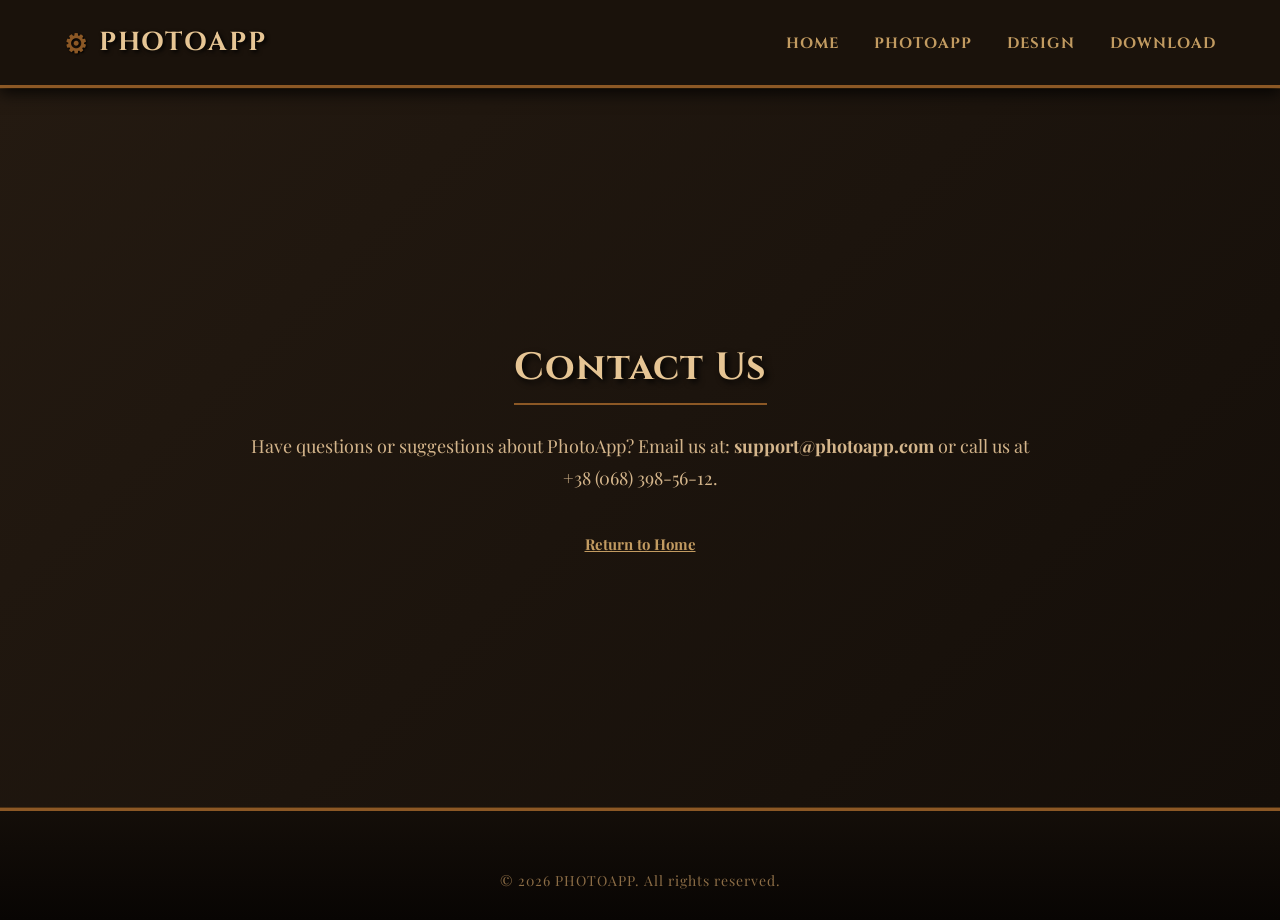
<file: contact.html>
<!DOCTYPE html>
<html lang="uk">
<head>
    <meta charset="UTF-8">
    <meta name="viewport" content="width=device-width, initial-scale=1.0">
    <title>Контакти - PhotoApp</title>
    <link href="https://fonts.googleapis.com/css2?family=Cinzel:wght@600;700&family=Playfair+Display:ital,wght@0,400;0,700;1,400&display=swap" rel="stylesheet">
    <link rel="stylesheet" href="style.css">
</head>
<body>

    <header class="site-header">
        <div class="container">
            <div class="logo">
                <a href="index.html">
    <span class="gear-icon">&#9881;</span> PHOTOAPP
</a>
            </div>
           <nav>
                <ul>
                    <li><a href="index.html">HOME</a></li>
                    <li><a href="photoapp.html">PHOTOAPP</a></li>
                    <li><a href="design.html">DESIGN</a></li>
                    <li><a href="download.html">DOWNLOAD</a></li>
                </ul>
            </nav>
        </div>
    </header>

    <main class="site-main">
        <div class="container">
            <h1>Contact Us</h1>
            <p>
                Have questions or suggestions about PhotoApp? Email us at: <strong>support@photoapp.com</strong> or call us at +38 (068) 398-56-12.
            </p>
            <a href="index.html" style="color: #ffffff; text-decoration: underline; margin-top: 15px;">Return to Home</a>
        </div>
    </main>

    <footer class="site-footer">
        <div class="container">
            <p>&copy; 2026 PHOTOAPP. All rights reserved.</p>
        </div>
    </footer>

</body>
</html>
</file>
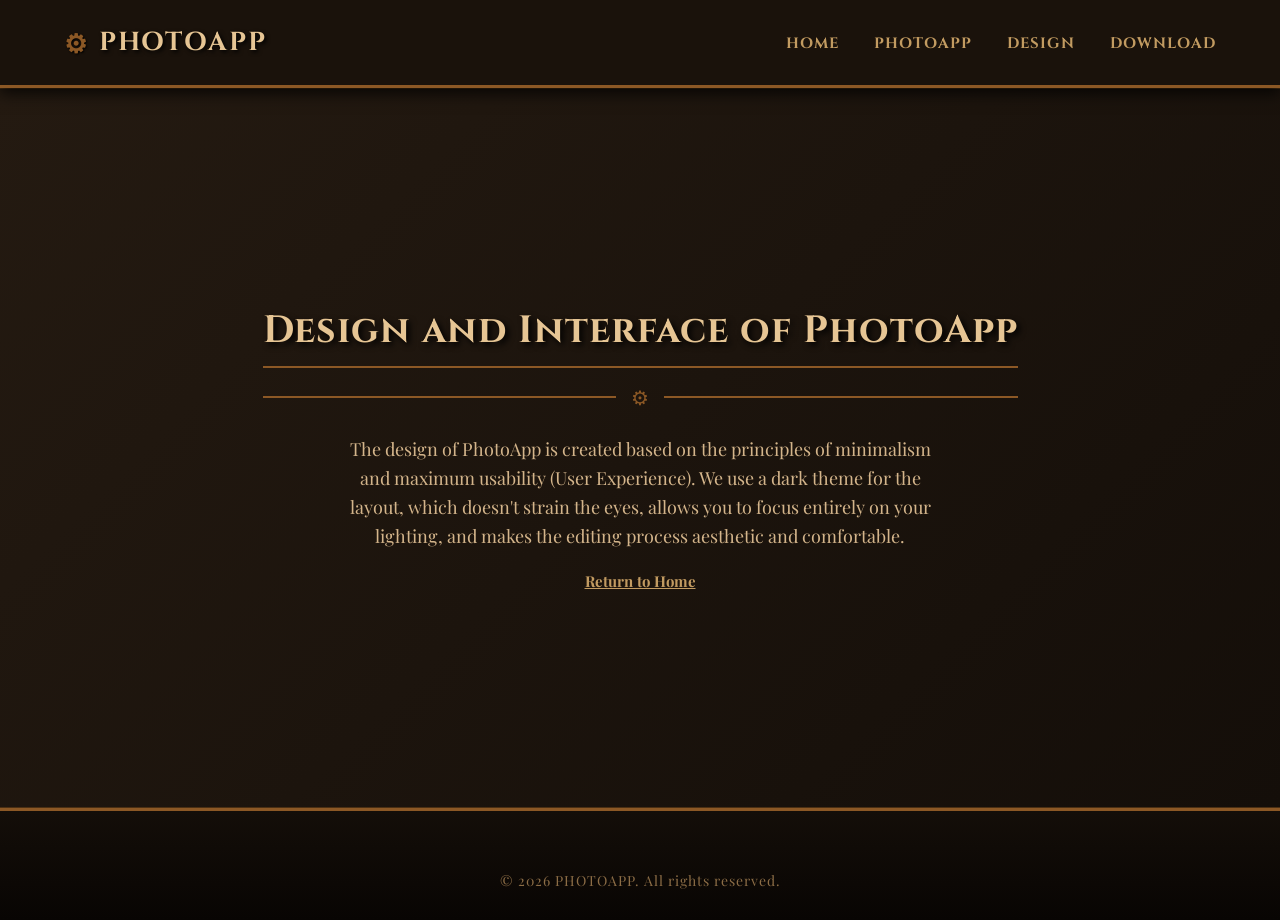
<file: design.html>
<!DOCTYPE html>
<html lang="uk">
<head>
    <meta charset="UTF-8">
    <meta name="viewport" content="width=device-width, initial-scale=1.0">
    <title>Design - PhotoApp</title>
    <link href="https://fonts.googleapis.com/css2?family=Cinzel:wght@600;700&family=Playfair+Display:ital,wght@0,400;0,700;1,400&display=swap" rel="stylesheet">
    <link rel="stylesheet" href="style.css">
    <style>
        .gear-divider {
            display: flex;
            align-items: center;
            justify-content: center;
            gap: 15px;
            margin: 15px 0 25px 0;
            color: #8c5825;
        }
        .gear-divider::before,
        .gear-divider::after {
            content: "";
            flex: 1;
            height: 2px;
            background-color: #8c5825;
        }
        .gear-divider span {
            font-size: 20px;
            animation: spinGear 10s linear infinite;
        }
        @keyframes spinGear {
            from { transform: rotate(0deg); }
            to { transform: rotate(360deg); }
        }
    </style>
</head>
<body>

    <header class="site-header">
        <div class="container">
            <div class="logo">
                <a href="index.html">
                    <span class="gear-icon">&#9881;</span> PHOTOAPP
                </a>
            </div>
            <nav>
                <ul>
                    <li><a href="index.html">HOME</a></li>
                    <li><a href="photoapp.html">PHOTOAPP</a></li>
                    <li><a href="design.html">DESIGN</a></li>
                    <li><a href="download.html">DOWNLOAD</a></li>
                </ul>
            </nav>
        </div>
    </header>

    <main class="site-main">
        <div class="container">
            <div class="content-box">
                <h1>Design and Interface of PhotoApp</h1>
                
                <div class="gear-divider">
                    <span>&#9881;</span>
                </div>
                
                <p style="text-align: center; max-width: 600px; margin: 0 auto 20px auto; line-height: 1.6;">
                    The design of PhotoApp is created based on the principles of minimalism and maximum usability (User Experience). We use a dark theme for the layout, which doesn't strain the eyes, allows you to focus entirely on your lighting, and makes the editing process aesthetic and comfortable.
                </p>

                <a href="index.html" class="return-link" style="display: block; text-align: center; margin-top: 20px; color: #e6c594; text-decoration: underline;">Return to Home</a>
            </div>
        </div>
    </main>

    <footer class="site-footer">
        <div class="container">
            <p>&copy; 2026 PHOTOAPP. All rights reserved.</p>
        </div>
    </footer>

</body>
</html>
</file>
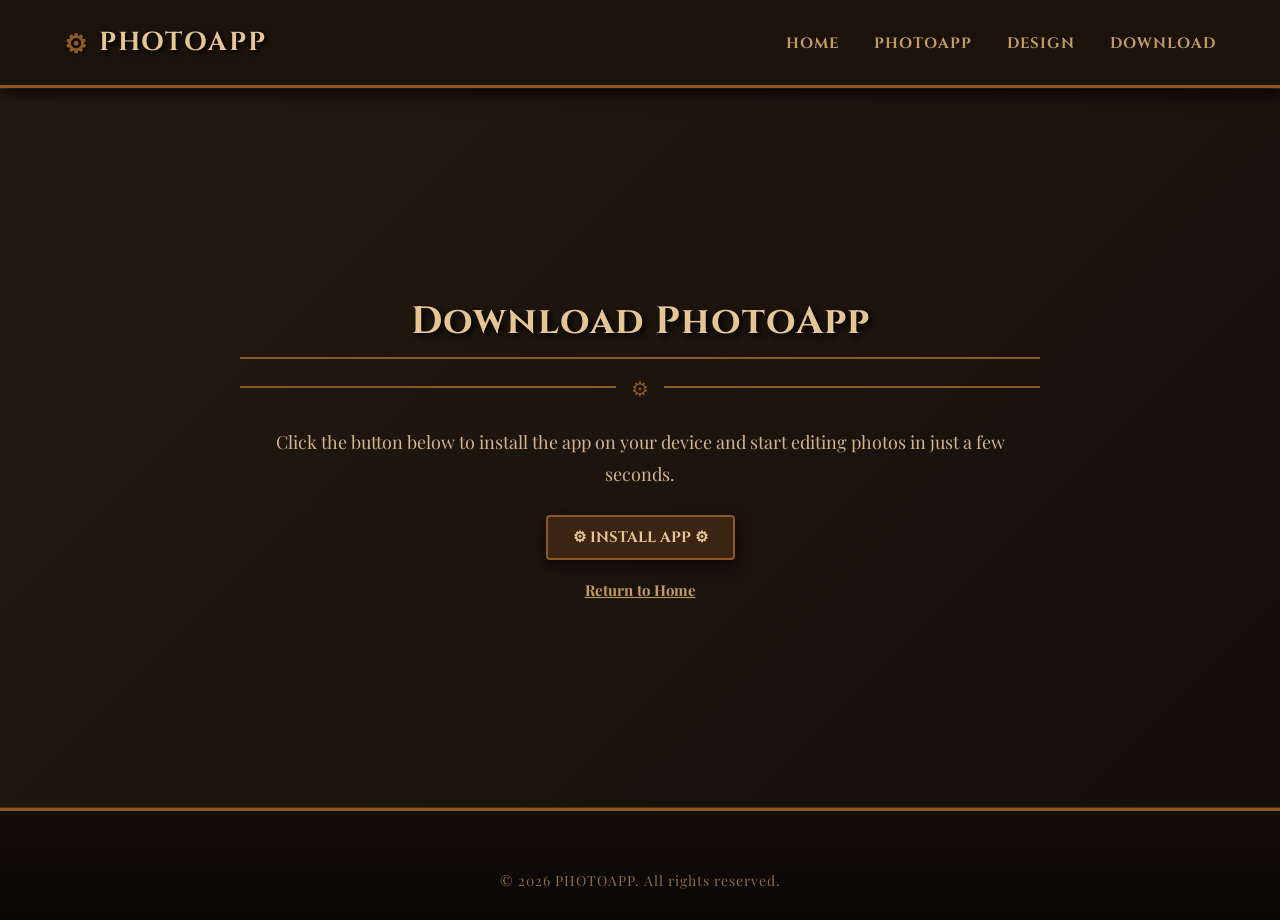
<file: download.html>
<!DOCTYPE html>
<html lang="uk">
<head>
    <meta charset="UTF-8">
    <meta name="viewport" content="width=device-width, initial-scale=1.0">
    <title>Download - PhotoApp</title>
    <link href="https://fonts.googleapis.com/css2?family=Cinzel:wght@600;700&family=Playfair+Display:ital,wght@0,400;0,700;1,400&display=swap" rel="stylesheet">
    <link rel="stylesheet" href="style.css">
    <style>
        .gear-divider {
            display: flex;
            align-items: center;
            justify-content: center;
            gap: 15px;
            margin: 15px 0 25px 0;
            color: #8c5825;
        }
        .gear-divider::before,
        .gear-divider::after {
            content: "";
            flex: 1;
            height: 2px;
            background-color: #8c5825;
        }
        .gear-divider span {
            font-size: 20px;
            animation: spinGear 10s linear infinite;
        }
        @keyframes spinGear {
            from { transform: rotate(0deg); }
            to { transform: rotate(360deg); }
        }
    </style>
</head>
<body>

    <header class="site-header">
        <div class="container">
            <div class="logo">
                <a href="index.html">
                    <span class="gear-icon">&#9881;</span> PHOTOAPP
                </a>
            </div>
            <nav>
                <ul>
                    <li><a href="index.html">HOME</a></li>
                    <li><a href="photoapp.html">PHOTOAPP</a></li>
                    <li><a href="design.html">DESIGN</a></li>
                    <li><a href="download.html">DOWNLOAD</a></li>
                </ul>
            </nav>
        </div>
    </header>

    <main class="site-main">
        <div class="container">
            <div class="content-box">
                <h1>Download PhotoApp</h1>
                
                <div class="gear-divider">
                    <span>&#9881;</span>
                </div>
                
                <p style="text-align: center; margin-bottom: 25px;">
                    Click the button below to install the app on your device and start editing photos in just a few seconds.
                </p>

                <div style="text-align: center; margin-bottom: 20px;">
                    <a href="success.html" class="action-btn" style="display: inline-block; background-color: #3b2512; color: #e6c594; border: 2px solid #8c5825; padding: 10px 25px; font-family: 'Cinzel', serif; font-weight: 700; text-decoration: none; border-radius: 4px; box-shadow: 0 5px 15px rgba(0,0,0,0.6);">
                        &#9881; INSTALL APP &#9881;
                    </a>
                </div>

                <a href="index.html" class="return-link" style="display: block; text-align: center; margin-top: 15px; color: #e6c594; text-decoration: underline;">Return to Home</a>
            </div>
        </div>
    </main>

    <footer class="site-footer">
        <div class="container">
            <p>&copy; 2026 PHOTOAPP. All rights reserved.</p>
        </div>
    </footer>

</body>
</html>
</file>
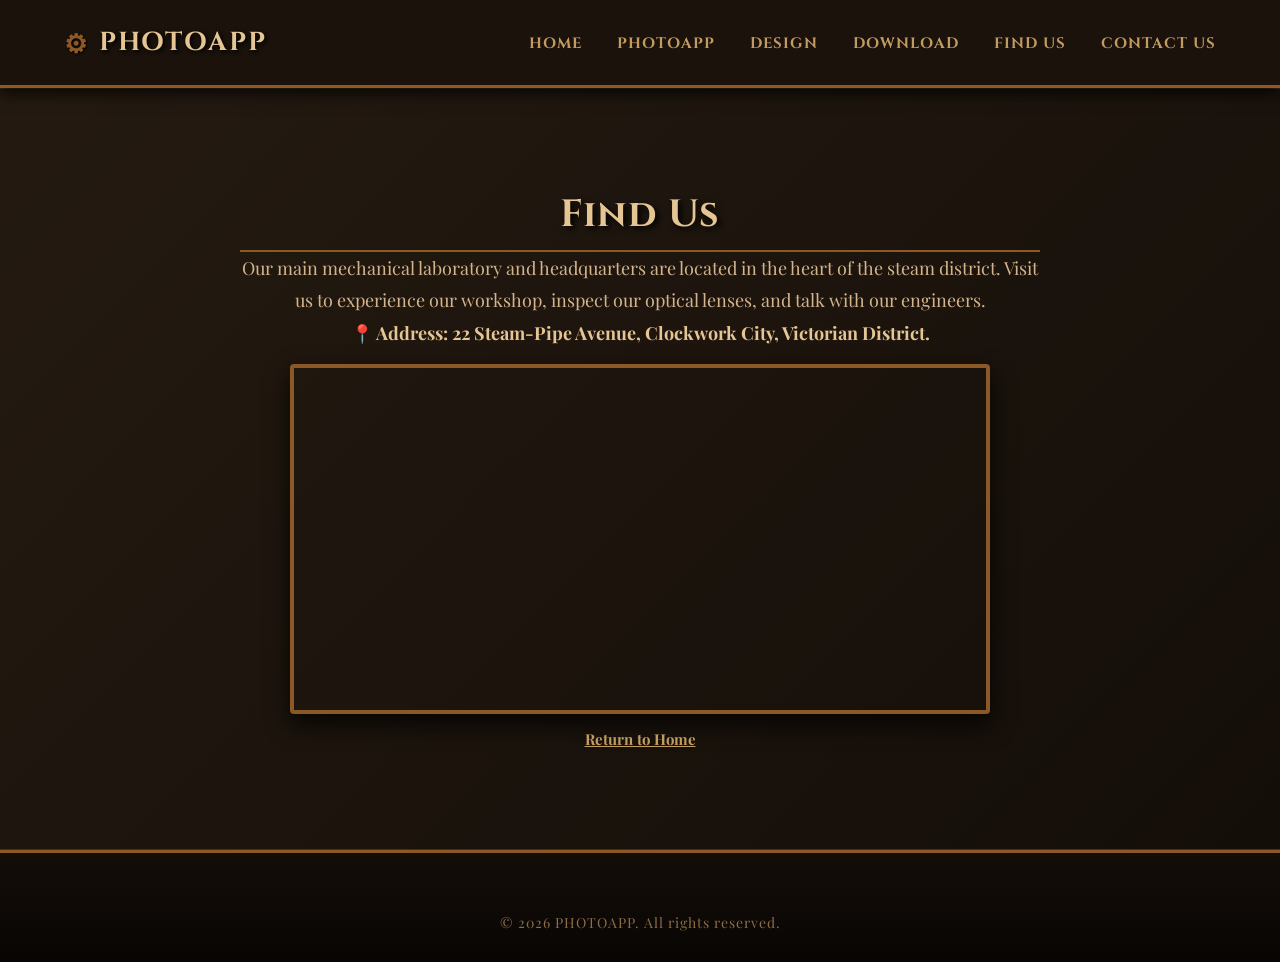
<file: findus.html>
<!DOCTYPE html>
<html lang="uk">
<head>
    <meta charset="UTF-8">
    <meta name="viewport" content="width=device-width, initial-scale=1.0">
    <title>Find Us - PhotoApp</title>
    <link href="https://fonts.googleapis.com/css2?family=Cinzel:wght@600;700&family=Playfair+Display:ital,wght@0,400;0,700;1,400&display=swap" rel="stylesheet">
    <link rel="stylesheet" href="style.css">
    <style>
        /* Стилізація та центрування карти під стімпанк */
        .map-container {
            width: 100%;
            max-width: 700px;
            height: 350px;
            border: 4px solid #8c5825;
            border-radius: 4px;
            overflow: hidden;
            box-shadow: 0 10px 25px rgba(0, 0, 0, 0.8);
            margin: 15px auto; /* Центрує блок мапи за допомогою auto */
        }
        .map-container iframe {
            width: 100%;
            height: 100%;
            border: none;
            filter: sepia(30%) contrast(110%) brightness(90%);
        }
    </style>
</head>
<body>

    <header class="site-header">
        <div class="container">
            <div class="logo">
                <a href="index.html">
                    <span class="gear-icon">&#9881;</span> PHOTOAPP
                </a>
            </div>
            <nav>
                <ul>
                    <li><a href="index.html">HOME</a></li>
                    <li><a href="photoapp.html">PHOTOAPP</a></li>
                    <li><a href="design.html">DESIGN</a></li>
                    <li><a href="download.html">DOWNLOAD</a></li>
                    <li><a href="findus.html">FIND US</a></li>
                    <li><a href="contact.html">CONTACT US</a></li>
                </ul>
            </nav>
        </div>
    </header>

    <main class="site-main">
        <div class="container">
            <div class="content-box">
                <h1>Find Us</h1>
                <p>
                    Our main mechanical laboratory and headquarters are located in the heart of the steam district. 
                    Visit us to experience our workshop, inspect our optical lenses, and talk with our engineers.
                </p>
                
                <p style="color: #e6c594; font-weight: bold;">
                    📍 Address: 22 Steam-Pipe Avenue, Clockwork City, Victorian District.
                </p>

                <!-- Вбудована карта Google Maps із вінтажним ефектом -->
                <div class="map-container">
                    <iframe src="https://www.google.com/maps/embed?pb=!1m18!1m12!1m3!1d2540.493645270705!2d30.52166847688534!3d50.4501,27!2m3!1f0!2f0!3f0!3m2!1i1024!2i768!4f13.1!3m3!1m2!1s0x40d4ce50f8b6e3c5%3A0x861346747b0a7c4!2sIndependence%20Maidan!5e0!3m2!1sen!2sua!4v1700000000000!5m2!1sen!2sua" allowfullscreen="" loading="lazy"></iframe>
                </div>

                <a href="index.html" style="color: #c29b61; text-decoration: underline; margin-top: 10px;">Return to Home</a>
            </div>
        </div>
    </main>

    <footer class="site-footer">
        <div class="container">
            <p>&copy; 2026 PHOTOAPP. All rights reserved.</p>
        </div>
    </footer>

</body>
</html>
</file>
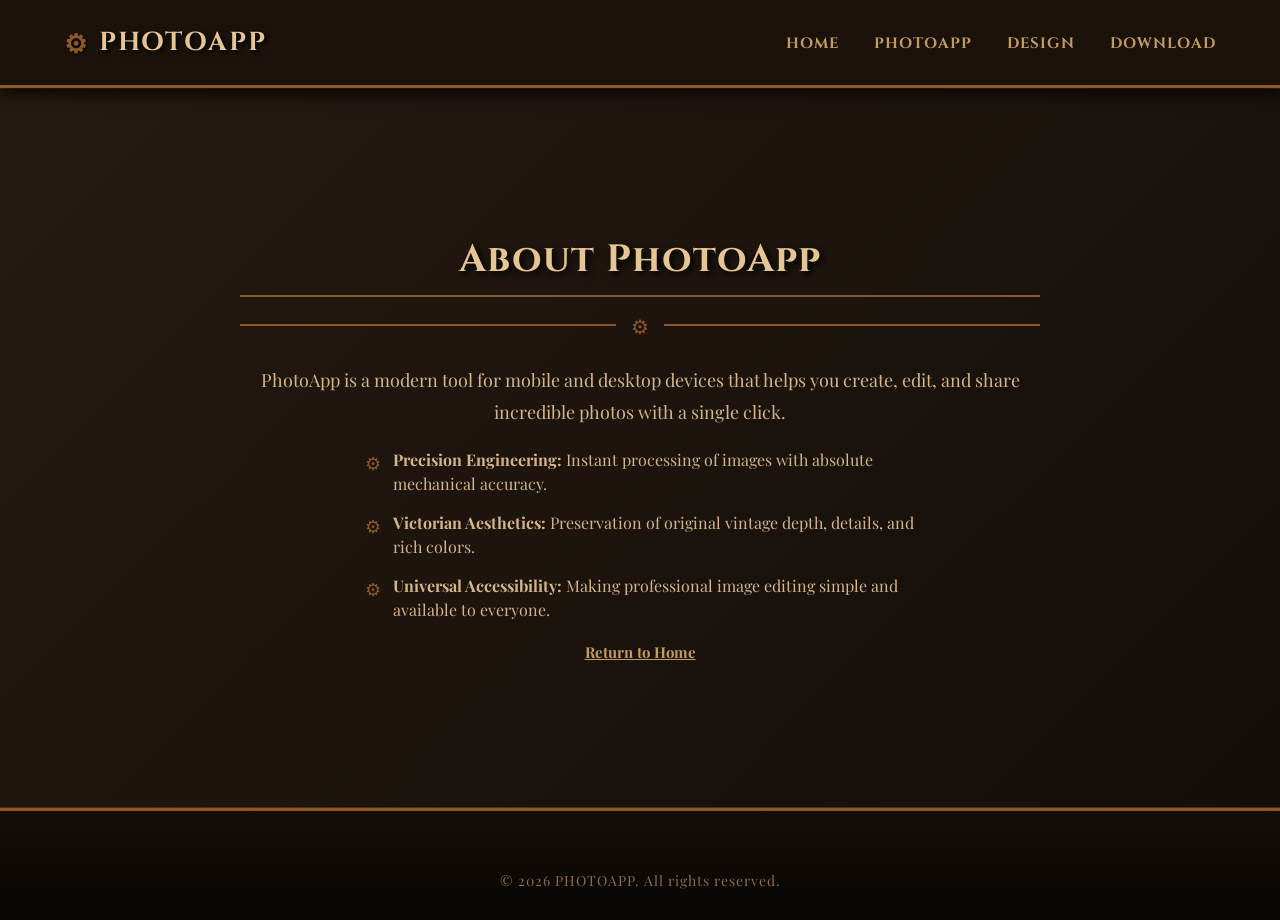
<file: photoapp.html>
<!DOCTYPE html>
<html lang="uk">
<head>
    <meta charset="UTF-8">
    <meta name="viewport" content="width=device-width, initial-scale=1.0">
    <title>PhotoApp</title>
    <link href="https://fonts.googleapis.com/css2?family=Cinzel:wght@600;700&family=Playfair+Display:ital,wght@0,400;0,700;1,400&display=swap" rel="stylesheet">
    <link rel="stylesheet" href="style.css">
    <style>
        /* Стилі для годинникового роздільника та вінтажних тез */
        .gear-divider {
            display: flex;
            align-items: center;
            justify-content: center;
            gap: 15px;
            margin: 15px 0 25px 0;
            color: #8c5825;
        }
        .gear-divider::before,
        .gear-divider::after {
            content: "";
            flex: 1;
            height: 2px;
            background-color: #8c5825;
        }
        .gear-divider span {
            font-size: 20px;
            animation: spinGear 10s linear infinite;
        }
        @keyframes spinGear {
            from { transform: rotate(0deg); }
            to { transform: rotate(360deg); }
        }

        /* Вирівнювання списку місії по центру */
        .mission-list {
            list-style: none;
            padding: 0;
            margin: 20px auto;
            display: flex;
            flex-direction: column;
            gap: 15px;
            max-width: 550px; /* Центрує весь блок і обмежує ширину */
            text-align: left;  
        }
        .mission-item {
            display: flex;
            align-items: flex-start;
            gap: 12px;
            font-size: 16px;
            color: #d4b58b;
            line-height: 1.5;
        }
        .mission-icon {
            color: #8c5825;
            font-size: 18px;
            margin-top: 2px;
            flex-shrink: 0;
        }
    </style>
</head>
<body>

    <header class="site-header">
        <div class="container">
            <div class="logo">
                <a href="index.html">
                    <span class="gear-icon">&#9881;</span> PHOTOAPP
                </a>
            </div>
            <nav>
                <ul>
                    <li><a href="index.html">HOME</a></li>
                    <li><a href="photoapp.html">PHOTOAPP</a></li>
                    <li><a href="design.html">DESIGN</a></li>
                    <li><a href="download.html">DOWNLOAD</a></li>
                </ul>
            </nav>
        </div>
    </header>

    <main class="site-main">
        <div class="container">
            <div class="content-box">
                <h1>About PhotoApp</h1>
                
                <!-- Годинниковий роздільник із шестернями -->
                <div class="gear-divider">
                    <span>&#9881;</span>
                </div>
                
                <p style="margin-bottom: 20px; text-align: center;">
                    PhotoApp is a modern tool for mobile and desktop devices that helps you create, edit, and share incredible photos with a single click.
                </p>

                <!-- Вікторіанські тези нашої місії з іконками -->
                <ul class="mission-list">
                    <li class="mission-item">
                        <span class="mission-icon">⚙</span>
                        <span><strong>Precision Engineering:</strong> Instant processing of images with absolute mechanical accuracy.</span>
                    </li>
                    <li class="mission-item">
                        <span class="mission-icon">⚙</span>
                        <span><strong>Victorian Aesthetics:</strong> Preservation of original vintage depth, details, and rich colors.</span>
                    </li>
                    <li class="mission-item">
                        <span class="mission-icon">⚙</span>
                        <span><strong>Universal Accessibility:</strong> Making professional image editing simple and available to everyone.</span>
                    </li>
                </ul>

                <a href="index.html" class="return-link" style="display: block; text-align: center; margin-top: 20px; color: #e6c594; text-decoration: underline;">Return to Home</a>
            </div>
        </div>
    </main>

    <footer class="site-footer">
        <div class="container">
            <p>&copy; 2026 PHOTOAPP. All rights reserved.</p>
        </div>
    </footer>

</body>
</html>
</file>
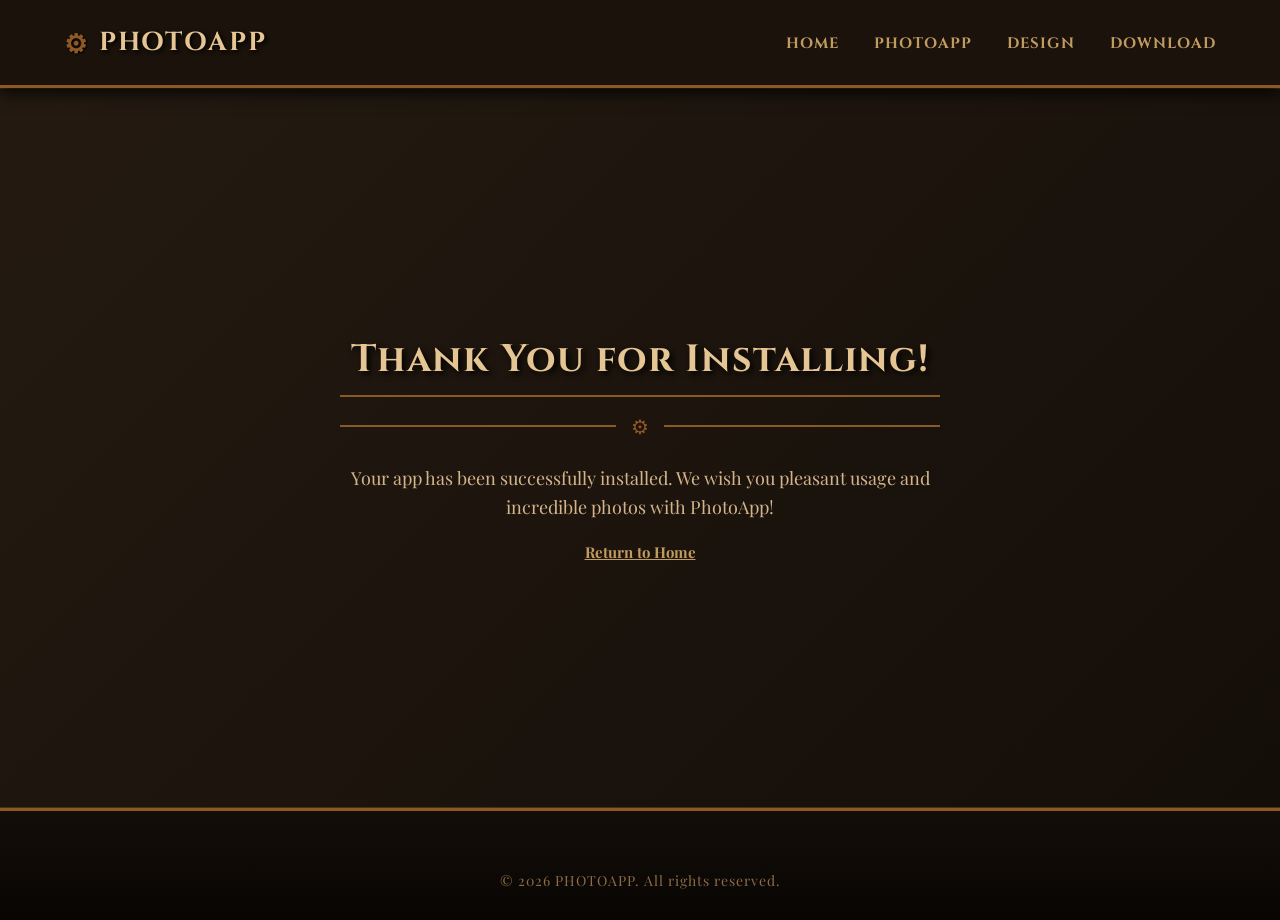
<file: success.html>
<!DOCTYPE html>
<html lang="uk">
<head>
    <meta charset="UTF-8">
    <meta name="viewport" content="width=device-width, initial-scale=1.0">
    <title>Success - PhotoApp</title>
    <link href="https://fonts.googleapis.com/css2?family=Cinzel:wght@600;700&family=Playfair+Display:ital,wght@0,400;0,700;1,400&display=swap" rel="stylesheet">
    <link rel="stylesheet" href="style.css">
    <style>
        .gear-divider {
            display: flex;
            align-items: center;
            justify-content: center;
            gap: 15px;
            margin: 15px 0 25px 0;
            color: #8c5825;
        }
        .gear-divider::before,
        .gear-divider::after {
            content: "";
            flex: 1;
            height: 2px;
            background-color: #8c5825;
        }
        .gear-divider span {
            font-size: 20px;
            animation: spinGear 10s linear infinite;
        }
        @keyframes spinGear {
            from { transform: rotate(0deg); }
            to { transform: rotate(360deg); }
        }
    </style>
</head>
<body>

    <header class="site-header">
        <div class="container">
            <div class="logo">
                <a href="index.html">
                    <span class="gear-icon">&#9881;</span> PHOTOAPP
                </a>
            </div>
            <nav>
                <ul>
                    <li><a href="index.html">HOME</a></li>
                    <li><a href="photoapp.html">PHOTOAPP</a></li>
                    <li><a href="design.html">DESIGN</a></li>
                    <li><a href="download.html">DOWNLOAD</a></li>
                </ul>
            </nav>
        </div>
    </header>

    <main class="site-main">
        <div class="container">
            <div class="content-box">
                <h1>Thank You for Installing!</h1>
                
                <div class="gear-divider">
                    <span>&#9881;</span>
                </div>
                
                <p style="text-align: center; max-width: 600px; margin: 0 auto 20px auto; line-height: 1.6;">
                    Your app has been successfully installed. We wish you pleasant usage and incredible photos with PhotoApp!
                </p>

                <a href="index.html" class="return-link" style="display: block; text-align: center; margin-top: 20px; color: #e6c594; text-decoration: underline;">Return to Home</a>
            </div>
        </div>
    </main>

    <footer class="site-footer">
        <div class="container">
            <p>&copy; 2026 PHOTOAPP. All rights reserved.</p>
        </div>
    </footer>

</body>
</html>
</file>
<file: style.css>
/* ==========================================
   STEAMPUNK THEME STYLES
   ========================================== */

* {
    margin: 0;
    padding: 0;
    box-sizing: border-box;
    font-family: 'Playfair Display', serif; /* Класичний витончений шрифт для тексту */
}

body {
    color: #d4b58b; /* Теплий кремово-латунний колір тексту */
    background-color: #120d08; /* Темне тло старовинної шкіри/дерева */
    background-image: radial-gradient(circle, #221810 0%, #0c0805 100%); /* Текстурний ефект глибини */
}

/* Універсальний контейнер */
.container {
    width: 90%;
    max-width: 1200px;
    margin: 0 auto;
}

/* 1. Шапка сайту (Стилізована під темну латунь та заклепки) */
.site-header {
    background-color: #1a120b;
    padding: 25px 0;
    position: sticky;
    top: 0;
    z-index: 1000;
    border-bottom: 3px solid #8c5825; /* Мідно-латунна межа */
    box-shadow: 0 5px 15px rgba(0, 0, 0, 0.8);
}

.site-header .container {
    display: flex;
    justify-content: space-between;
    align-items: center;
}

.logo a {
    color: #e6c594; /* Латунний відтінок */
    text-decoration: none;
    font-family: 'Cinzel', serif; /* Готично-вікторіанський шрифт */
    font-size: 26px;
    font-weight: 700;
    letter-spacing: 2px;
    text-shadow: 2px 2px 4px #000;
}

.site-header nav ul {
    list-style: none;
    display: flex;
    gap: 35px;
}

.site-header nav ul li a {
    color: #c29b61;
    text-decoration: none;
    font-size: 15px;
    font-weight: 700;
    font-family: 'Cinzel', serif;
    transition: color 0.3s, text-shadow 0.3s;
    letter-spacing: 1px;
}

.site-header nav ul li a:hover {
    color: #ffcc66;
    text-shadow: 0 0 8px #ff9900; /* Світіння латуні при наведенні */
}

/* 2. Універсальний блок для внутрішніх сторінок (Стиль старого кабінету/механізмів) */
.site-main {
    background-color: #1c140d;
    background-image: linear-gradient(135deg, #241a11 0%, #140e09 100%);
    padding: 100px 0;
    min-height: calc(100vh - 180px);
    display: flex;
    align-items: center;
    justify-content: center;
    border-top: 1px solid #4a2f13;
    border-bottom: 1px solid #4a2f13;
}

.site-main .container {
    display: flex;
    flex-direction: column;
    align-items: center;
    text-align: center;
    gap: 25px;
}

.site-main h1 {
    font-family: 'Cinzel', serif;
    font-size: 38px;
    color: #e6c594;
    text-shadow: 3px 3px 6px #000;
    border-bottom: 2px solid #8c5825;
    padding-bottom: 10px;
    letter-spacing: 1px;
}

.site-main p {
    font-size: 18px;
    max-width: 800px;
    line-height: 1.8;
    color: #d4b58b;
    text-align: center;
}

/* 3. Головна сторінка: Секція Hero (Мідні рамки фото) */
.hero-section {
    background-color: #18110b;
    padding: 70px 0;
    border-bottom: 2px solid #59391a;
}

.hero-container {
    display: flex;
    flex-direction: column;
    align-items: center;
    text-align: center;
    gap: 30px;
}

.hero-container h1 {
    font-family: 'Cinzel', serif;
    font-size: 34px;
    color: #e6c594;
    text-shadow: 2px 2px 5px #000;
}

/* Ефект старовинної важкої рамки картини */
.image-wrapper img {
    max-width: 100%;
    width: 750px;
    height: auto;
    border: 8px solid #59391a; /* Мідна рама */
    outline: 2px solid #8c5825; /* Подвійний ефект окантовки */
    border-radius: 4px;
    box-shadow: 0 15px 35px rgba(0, 0, 0, 0.9), inset 0 0 15px rgba(0,0,0,0.8);
}

/* 4. Друга секція: Особливості (Шкіряно-механічні картки) */
.features-section {
    background-color: #140e09;
    padding: 80px 0;
    border-bottom: 2px solid #59391a;
}

.features-container {
    display: flex;
    flex-direction: column;
    align-items: center;
    text-align: center;
    gap: 40px;
}

.features-container h2 {
    font-family: 'Cinzel', serif;
    font-size: 30px;
    color: #e6c594;
}

.features-container > p {
    font-size: 18px;
    max-width: 700px;
    line-height: 1.6;
    color: #c29b61;
}

.features-grid {
    display: flex;
    gap: 30px;
    flex-wrap: wrap;
    justify-content: center;
    width: 100%;
    margin-top: 20px;
}

.feature-box {
    background-color: #1c140d;
    border: 2px solid #6b441e; /* Рамка картки під латунь */
    padding: 30px;
    border-radius: 6px;
    width: 300px;
    text-align: left;
    box-shadow: 0 8px 20px rgba(0, 0, 0, 0.7);
    background-image: linear-gradient(to bottom, #241a11, #140e09);
}

.feature-box h3 {
    margin-bottom: 15px;
    font-family: 'Cinzel', serif;
    font-size: 20px;
    color: #f0d19e;
}

.feature-box p {
    font-size: 15px;
    color: #b59263;
    line-height: 1.5;
}

/* 5. Третя секція: Карусель фотографій у стилі steampunk */
.carousel-section {
    background-color: #0f0a06;
    padding: 80px 0;
}

.carousel-container {
    display: flex;
    flex-direction: column;
    align-items: center;
    text-align: center;
    gap: 30px;
}

.carousel-container h2 {
    font-family: 'Cinzel', serif;
    font-size: 30px;
    color: #e6c594;
}

.carousel {
    position: relative;
    width: 100%;
    max-width: 800px;
    margin: 0 auto;
    overflow: hidden;
    border: 6px solid #59391a; /* Специфічна важка мідна рамка галереї */
    border-radius: 4px;
    box-shadow: 0 15px 35px rgba(0, 0, 0, 0.9);
}

.carousel-track-container {
    width: 100%;
    overflow: hidden;
}

.carousel-track {
    display: flex;
    transition: transform 0.5s ease-in-out;
    width: 100%;
}

.carousel-slide {
    min-width: 100%;
    box-sizing: border-box;
}

.carousel-slide img {
    width: 100%;
    height: auto;
    display: block;
}

/* Механічні кнопки гортання каруселі */
.carousel-btn {
    position: absolute;
    top: 50%;
    transform: translateY(-50%);
    background-color: #3b2512;
    color: #e6c594;
    border: 2px solid #8c5825;
    font-size: 24px;
    padding: 12px 18px;
    cursor: pointer;
    z-index: 10;
    border-radius: 4px;
    transition: all 0.3s;
}

.carousel-btn:hover {
    background-color: #6b441e;
    color: #fff;
    box-shadow: 0 0 10px #ff9900;
}

.prev-btn {
    left: 15px;
}

.next-btn {
    right: 15px;
}

/* 6. Стилізовані кнопки інтерактивних сторінок (Встановити, Повернутися тощо) */
a[href="success.html"], a[href="index.html"] {
    display: inline-block;
    background-color: #3b2512 !important;
    color: #e6c594 !important;
    border: 2px solid #8c5825 !important;
    padding: 12px 25px;
    font-family: 'Cinzel', serif;
    font-size: 15px;
    font-weight: 700;
    text-decoration: none !important;
    border-radius: 4px;
    box-shadow: 0 5px 15px rgba(0,0,0,0.6);
    transition: all 0.3s ease;
}

a[href="success.html"]:hover, a[href="index.html"]:hover {
    background-color: #6b441e !important;
    color: #ffffff !important;
    box-shadow: 0 0 12px #ff9900;
}

/* 7. Підвал сайту (Старовинний залізнично-механічний стиль) */
.site-footer {
    background-color: #0c0805;
    padding: 30px 0;
    text-align: center;
    border-top: 3px solid #4a2f13;
}

.site-footer p {
    font-size: 14px;
    color: #8c6d46;
    letter-spacing: 1px;
}/* 1. Шапка сайту */
.site-header {
    background-color: #1a120b;
    padding: 25px 0;
    position: sticky;
    top: 0;
    z-index: 1000;
    border-bottom: 3px solid #8c5825;
    box-shadow: 0 5px 15px rgba(0, 0, 0, 0.8);
}

.site-header .container {
    display: flex;
    justify-content: space-between;
    align-items: center;
}

/* Логотип у шапці (текст без рамки) */
.logo a {
    color: #e6c594 !important;
    text-decoration: none !important;
    font-family: 'Cinzel', serif;
    font-size: 26px;
    font-weight: 700;
    letter-spacing: 2px;
    text-shadow: 2px 2px 4px #000;
    background: none !important;
    border: none !important;
    box-shadow: none !important;
    padding: 0 !important;
}

.site-header nav ul {
    list-style: none;
    display: flex;
    gap: 35px;
    align-items: center;
}

/* Усі пункти меню в шапці (включно з HOME) — звичайний текст */
.site-header nav ul li a {
    color: #c29b61 !important;
    text-decoration: none !important;
    font-size: 15px;
    font-weight: 700;
    font-family: 'Cinzel', serif;
    transition: color 0.3s, text-shadow 0.3s;
    letter-spacing: 1px;
    background: none !important;
    border: none !important;
    box-shadow: none !important;
    padding: 0 !important;
}

.site-header nav ul li a:hover {
    color: #ffcc66 !important;
    text-shadow: 0 0 8px #ff9900;
}

/* Кнопка "Встановити додаток" (окрема кнопка-дія всередині сторінок, НЕ в шапці) */
.site-main a[href="success.html"] {
    display: inline-block;
    background-color: #3b2512;
    color: #e6c594;
    border: 2px solid #8c5825;
    padding: 12px 25px;
    font-family: 'Cinzel', serif;
    font-size: 15px;
    font-weight: 700;
    text-decoration: none;
    border-radius: 4px;
    box-shadow: 0 5px 15px rgba(0,0,0,0.6);
    transition: all 0.3s ease;
}

.site-main a[href="success.html"]:hover {
    background-color: #6b441e;
    color: #ffffff;
    box-shadow: 0 0 12px #ff9900;
}

/* Посилання "Повернутися на головну" у текстах сторінок */
.site-main a[href="index.html"] {
    background-color: transparent !important;
    border: none !important;
    box-shadow: none !important;
    color: #c29b61 !important;
    text-decoration: underline !important;
    font-family: 'Playfair Display', serif !important;
    padding: 0 !important;
}

.site-main a[href="index.html"]:hover {
    color: #ffcc66 !important;
}


.content-box a[href="index.html"] {
    display: block;
    margin-top: 10px;
}



/* Стилі для логотипа з анімованою шестернею */
.logo a {
    color: #e6c594 !important;
    text-decoration: none !important;
    font-family: 'Cinzel', serif;
    font-size: 26px;
    font-weight: 700;
    letter-spacing: 2px;
    text-shadow: 2px 2px 4px #000;
    background: none !important;
    border: none !important;
    box-shadow: none !important;
    padding: 0 !important;
    display: inline-flex;
    align-items: center;
    gap: 10px;
}

/* Іконка шестерні із плавним переходом */
.gear-icon {
    display: inline-block;
    font-size: 26px;
    color: #8c5825;
    transition: transform 0.8s ease-in-out, color 0.3s;
    text-shadow: 1px 1px 2px #000;
}

/* ГОЛОВНЕ: при наведенні миші на посилання логотипа шестерня робить оберт на 360 градусів */
.logo a:hover .gear-icon {
    transform: rotate(360deg);
    color: #ffcc66;
    text-shadow: 0 0 10px #ff9900;
}

.logo a:hover {
    color: #ffcc66 !important;
}


/* Контейнер для вирівнювання кнопки та шестерень в один рядок */
.install-container {
    display: flex;
    align-items: center;
    justify-content: center;
    gap: 15px; /* Відстань між шестернями та кнопкою */
    margin: 10px 0;
}

/* Стилі для самієї кнопки встановлення */
.install-btn {
    display: inline-block;
    background-color: #3b2512;
    color: #e6c594;
    border: 2px solid #8c5825;
    padding: 12px 25px;
    font-family: 'Cinzel', serif;
    font-size: 15px;
    font-weight: 700;
    text-decoration: none;
    border-radius: 4px;
    box-shadow: 0 5px 15px rgba(0,0,0,0.6);
    transition: all 0.3s ease;
}

.install-btn:hover {
    background-color: #6b441e;
    color: #ffffff;
    box-shadow: 0 0 12px #ff9900;
}

/* Загальні стилі для бокових шестерень біля кнопки */
.btn-gear {
    font-size: 24px;
    color: #8c5825;
    transition: transform 0.8s ease-in-out, color 0.3s;
    text-shadow: 1px 1px 2px #000;
    user-select: none;
}

/* КОЛИ НАВОДИМО КУРСОР НА КНОПКУ — обидві шестерні починають крутитися та світитися */
.install-container:hover .btn-gear {
    color: #ffcc66;
    text-shadow: 0 0 10px #ff9900;
}

/* Ліва шестерня крутиться за годинниковою стрілкою */
.install-container:hover .gear-left {
    transform: rotate(360deg);
}

/* Права шестерня крутиться проти годинникової стрілки для ефекту механізму */
.install-container:hover .gear-right {
    transform: rotate(-360deg);
}


/* Контейнер центрування */
.install-container {
    display: flex;
    align-items: center;
    justify-content: center;
    margin: 15px 0;
}

/* Сама кнопка стає флекс-контейнером, щоб тримати текст і шестерні всередині рамки */
.install-btn {
    display: inline-flex;
    align-items: center;
    justify-content: center;
    gap: 12px; /* Відстань між шестернями та текстом */
    background-color: #3b2512;
    color: #e6c594;
    border: 2px solid #8c5825;
    padding: 12px 25px;
    font-family: 'Cinzel', serif;
    font-size: 15px;
    font-weight: 700;
    text-decoration: none;
    border-radius: 4px;
    box-shadow: 0 5px 15px rgba(0,0,0,0.6);
    transition: all 0.3s ease;
}

.install-btn:hover {
    background-color: #6b441e;
    color: #ffffff;
    box-shadow: 0 0 12px #ff9900;
}

/* Контейнер центрування */
.install-container {
    display: flex;
    align-items: center;
    justify-content: center;
    margin: 15px 0;
}

/* Сама кнопка */
.install-btn {
    display: inline-flex;
    align-items: center;
    justify-content: center;
    gap: 12px;
    background-color: #3b2512;
    color: #e6c594;
    border: 2px solid #8c5825;
    padding: 12px 25px;
    font-family: 'Cinzel', serif;
    font-size: 15px;
    font-weight: 700;
    text-decoration: none;
    border-radius: 4px;
    box-shadow: 0 5px 15px rgba(0,0,0,0.6);
    transition: all 0.3s ease;
}

.install-btn:hover {
    background-color: #6b441e;
    color: #ffffff;
    box-shadow: 0 0 12px #ff9900;
}

/* Шестерні всередині кнопки */
.install-btn .btn-gear {
    display: inline-block;
    font-size: 20px;
    color: #8c5825;
    transition: transform 0.8s ease-in-out, color 0.3s;
    text-shadow: 1px 1px 2px #000;
}

/* Обертання при наведенні на саму кнопку */
.install-btn:hover .btn-gear {
    color: #ffcc66;
    text-shadow: 0 0 8px #ff9900;
}

.install-btn:hover .gear-left {
    transform: rotate(360deg);
}

.install-btn:hover .gear-right {
    transform: rotate(-360deg);
}


/* Стилізований стімпанк-підвал на головній сторінці */
.site-footer {
    background-color: #0c0805;
    background-image: linear-gradient(to bottom, #140e09, #080503);
    padding: 60px 0 30px 0;
    border-top: 3px solid #8c5825;
    text-align: center;
}

.footer-container {
    display: flex;
    flex-direction: column;
    align-items: center;
    gap: 20px;
    max-width: 800px;
}

.site-footer h3 {
    font-family: 'Cinzel', serif;
    font-size: 26px;
    color: #e6c594;
    text-shadow: 2px 2px 4px #000;
}

.footer-container p {
    font-size: 16px;
    color: #d4b58b;
    line-height: 1.6;
}

.footer-info {
    display: flex;
    flex-direction: row; /* Вибудовує елементи в рядок (у бік) */
    flex-wrap: wrap; /* Якщо не вистачатиме місця, акуратно перенесеться на новий рядок */
    justify-content: center;
    gap: 30px; /* Відстань між адресою, поштою та телефоном */
    margin: 15px 0;
    color: #e6c594;
}


/* Контейнер карти у підвалі */
.footer-map-container {
    width: 100%;
    max-width: 700px;
    height: 300px;
    border: 4px solid #8c5825;
    border-radius: 4px;
    overflow: hidden;
    box-shadow: 0 10px 25px rgba(0, 0, 0, 0.8);
    margin: 15px auto;
}

.footer-map-container iframe {
    width: 100%;
    height: 100%;
    border: none;
    filter: sepia(30%) contrast(110%) brightness(90%);
}

.copyright {
    font-size: 14px;
    color: #8c6d46;
    margin-top: 20px;
    letter-spacing: 1px;
}


/* Кнопка прокрутки вгору */
#scrollTopBtn {
    display: none; /* Спохована за замовчуванням, поки не почнемо скролити */
    position: fixed;
    bottom: 30px;
    right: 30px;
    z-index: 999;
    background-color: #3b2512;
    color: #e6c594;
    border: 2px solid #8c5825;
    width: 45px;
    height: 45px;
    font-size: 20px;
    border-radius: 4px;
    cursor: pointer;
    box-shadow: 0 5px 15px rgba(0, 0, 0, 0.8);
    transition: all 0.3s ease;
}

#scrollTopBtn:hover {
    background-color: #6b441e;
    color: #ffffff;
    box-shadow: 0 0 12px #ff9900;
    transform: translateY(-3px);
}

/* Галерея зображень на сторінці PhotoApp */
.photoapp-gallery {
    display: grid;
    grid-template-columns: repeat(3, 1fr);
    gap: 15px;
    width: 100%;
    margin: 20px 0;
}

.gallery-item {
    border: 3px solid #8c5825;
    border-radius: 4px;
    overflow: hidden;
    box-shadow: 0 5px 15px rgba(0, 0, 0, 0.7);
    transition: transform 0.3s ease, box-shadow 0.3s ease;
}

.gallery-item img {
    width: 100%;
    height: 160px;
    object-fit: cover;
    display: block;
    filter: sepia(40%) contrast(110%) brightness(90%); /* Надає фотографіям вінтажного ефекту */
    transition: filter 0.3s ease, transform 0.3s ease;
}

/* Ефект при наведенні миші на фотографії */
.gallery-item:hover {
    transform: translateY(-5px);
    box-shadow: 0 8px 20px rgba(255, 153, 0, 0.4);
    border-color: #ffcc66;
}

.gallery-item:hover img {
    filter: sepia(10%) contrast(105%) brightness(100%);
    transform: scale(1.05);
}

/* Стиль для посилання повернення */
.content-box .return-link {
    color: #e6c594;
    text-decoration: underline;
    font-family: 'Cinzel', serif;
    margin-top: 10px;
    transition: color 0.3s;
}

.content-box .return-link:hover {
    color: #ffcc66;
}

/* Адаптивність для мобільних екранів */
@media (max-width: 768px) {
    .photoapp-gallery {
        grid-template-columns: 1fr;
    }
}

/* Налаштування секції для підтримки фонового відео */
.features-section {
    position: relative;
    overflow: hidden;
    padding: 80px 0;
}

/* Контейнер для відео на фоні */
.video-bg-container {
    position: absolute;
    top: 0;
    left: 0;
    width: 100%;
    height: 100%;
    z-index: 1;
}

/* Саме відео */
.steampunk-video {
    width: 100%;
    height: 100%;
    object-fit: cover;
    filter: sepia(50%) contrast(120%) brightness(50%);
}

/* Затемнення поверх відео для читабельності тексту */
.video-overlay {
    position: absolute;
    top: 0;
    left: 0;
    width: 100%;
    height: 100%;
    background-color: rgba(12, 8, 5, 0.85);
}

/* Піднімаємо контент вище за відео */
.features-section .features-container {
    position: relative;
    z-index: 2;
}

.features-section {
    position: relative;
    overflow: hidden;
    padding: 80px 0;
}

.video-bg-container {
    position: absolute;
    top: 0;
    left: 0;
    width: 100%;
    height: 100%;
    z-index: 1;
}

#bg-video {
    width: 100%;
    height: 100%;
    object-fit: cover;
    display: block;
    filter: sepia(50%) contrast(120%) brightness(50%);
}

.video-overlay {
    position: absolute;
    top: 0;
    left: 0;
    width: 100%;
    height: 100%;
    background-color: rgba(12, 8, 5, 0.85);
    z-index: 2;
}

.features-section .features-container {
    position: relative;
    z-index: 3;
}

/* Головний контейнер футера у два стовпці */
.footer-container {
    display: flex;
    flex-wrap: wrap;
    gap: 40px;
    justify-content: space-between;
    align-items: flex-start;
    max-width: 1200px;
    margin: 0 auto;
    padding: 40px 20px;
}

/* Ліва колонка (текст + блоки адреси і контактів) */
.footer-info-col {
    flex: 1;
    min-width: 300px;
}

.footer-info-col h3 {
    font-family: 'Cinzel', serif;
    color: #e6c594;
    margin-bottom: 15px;
    font-size: 1.6rem;
}

.footer-desc {
    margin-bottom: 20px;
    line-height: 1.6;
    color: #d1b181;
    font-family: 'Playfair Display', serif;
}

/* Обгортка для блоків */
.footer-blocks-wrapper {
    display: flex;
    flex-direction: column;
    gap: 12px;
}

/* Стиль окремих блоків */
.footer-block {
    background: rgba(59, 37, 18, 0.6); /* колір #3b2512 з прозорістю */
    border: 1px solid #8c5825; /* мідна рамка */
    border-radius: 4px;
    padding: 12px 15px;
}

.footer-block p {
    margin: 0;
    color: #e6c594;
    font-family: 'Playfair Display', serif;
    line-height: 1.5;
}

/* Права колонка з картою */
.footer-map-col {
    flex: 1;
    min-width: 300px;
}

.footer-map-container {
    border: 2px solid #8c5825;
    border-radius: 4px;
    overflow: hidden;
    box-shadow: 0 4px 10px rgba(0, 0, 0, 0.6);
}

.footer-map-container iframe {
    filter: sepia(0.6) contrast(1.1);
    display: block;
}

/* Нижня смуга */
.footer-bottom {
    text-align: center;
    border-top: 1px solid rgba(140, 88, 37, 0.3);
    padding-top: 15px;
    margin-top: 20px;
}

.copyright {
    color: #a88455;
    font-size: 0.9rem;
    font-family: 'Playfair Display', serif;
    margin: 0;
}

/* Адаптивність для мобільних пристроїв */
@media (max-width: 768px) {
    .footer-container {
        flex-direction: column;
    }
    .footer-map-col {
        width: 100%;
    }
}




/* Контейнер футера */
.footer-container {
    display: flex;
    flex-wrap: wrap;
    gap: 30px;
    justify-content: space-between;
    align-items: flex-start;
    max-width: 1200px;
    margin: 0 auto;
    padding: 40px 20px;
}

/* Ліва колонка (Контакти) */
.footer-left-col {
    flex: 1;
    min-width: 300px;
}

/* Права колонка (Адреса + Карта) */
.footer-right-col {
    flex: 1;
    min-width: 300px;
}

/* Блоки */
.footer-block {
    background: rgba(59, 37, 18, 0.6);
    border: 1px solid #8c5825;
    border-radius: 4px;
    padding: 15px 20px;
}

.footer-block p {
    margin: 5px 0;
    color: #e6c594;
    font-family: 'Playfair Display', serif;
    line-height: 1.5;
}

/* Контейнер карти */
.footer-map-container {
    border: 2px solid #8c5825;
    border-radius: 4px;
    overflow: hidden;
    box-shadow: 0 4px 10px rgba(0, 0, 0, 0.6);
}

.footer-map-container iframe {
    filter: sepia(0.6) contrast(1.1);
    display: block;
}

/* Мобільна адаптивність */
@media (max-width: 768px) {
    .footer-container {
        flex-direction: column;
    }
    .footer-left-col, .footer-right-col {
        width: 100%;
    }
}




/* Загальний контейнер футера */
.footer-container {.footer-container {
    max-width: 1200px;
    margin: 0 auto;
    padding: 40px 20px;
}

/* Вирівнювання заголовка та тексту по центру */
.footer-top-content {
    text-align: center;
    margin-bottom: 35px;
}

.footer-top-content h3 {
    font-family: 'Cinzel', serif;
    color: #e6c594;
    font-size: 1.8rem;
    margin-bottom: 15px;
}

.footer-desc {
    max-width: 800px;
    margin: 0 auto;
    line-height: 1.6;
    color: #d1b181;
    font-family: 'Playfair Display', serif;
    text-align: center;
}

/* Контейнер для трьох колонок */
.footer-columns-3 {
    display: flex;
    justify-content: space-between;
    align-items: stretch;
    gap: 25px;
}

.footer-col {
    flex: 1;
    min-width: 280px;
    display: flex;
    flex-direction: column;
}

/* Вінтажні блоки (однаковий фон та рамка для всіх трьох колонок) */
.footer-block {
    background: rgba(59, 37, 18, 0.6);
    border: 1px solid #8c5825;
    border-radius: 4px;
    padding: 20px;
    height: 100%;
    box-sizing: border-box;
    display: flex;
    flex-direction: column;
}

.footer-block h4 {
    font-family: 'Cinzel', serif;
    color: #e6c594;
    margin-top: 0;
    margin-bottom: 12px;
    font-size: 1.1rem;
    border-bottom: 1px dashed #8c5825;
    padding-bottom: 8px;
    text-align: center;
}

.footer-block p {
    margin: 8px 0;
    color: #e6c594;
    font-family: 'Playfair Display', serif;
    line-height: 1.5;
}

/* Контейнер карти всередині блоку */
.footer-map-container {
    border: 1px solid #8c5825;
    border-radius: 4px;
    overflow: hidden;
    margin-top: auto;
}

.footer-map-container iframe {
    filter: sepia(0.6) contrast(1.1);
    display: block;
    width: 100%;
}

/* Нижня смуга */
.footer-bottom {
    text-align: center;
    border-top: 1px solid rgba(140, 88, 37, 0.3);
    padding-top: 15px;
    margin-top: 30px;
}

.copyright {
    color: #a88455;
    font-size: 0.9rem;
    font-family: 'Playfair Display', serif;
    margin: 0;
}

/* Адаптивність */
@media (max-width: 900px) {
    .footer-columns-3 {
        flex-direction: column;
    }
}
</file>
